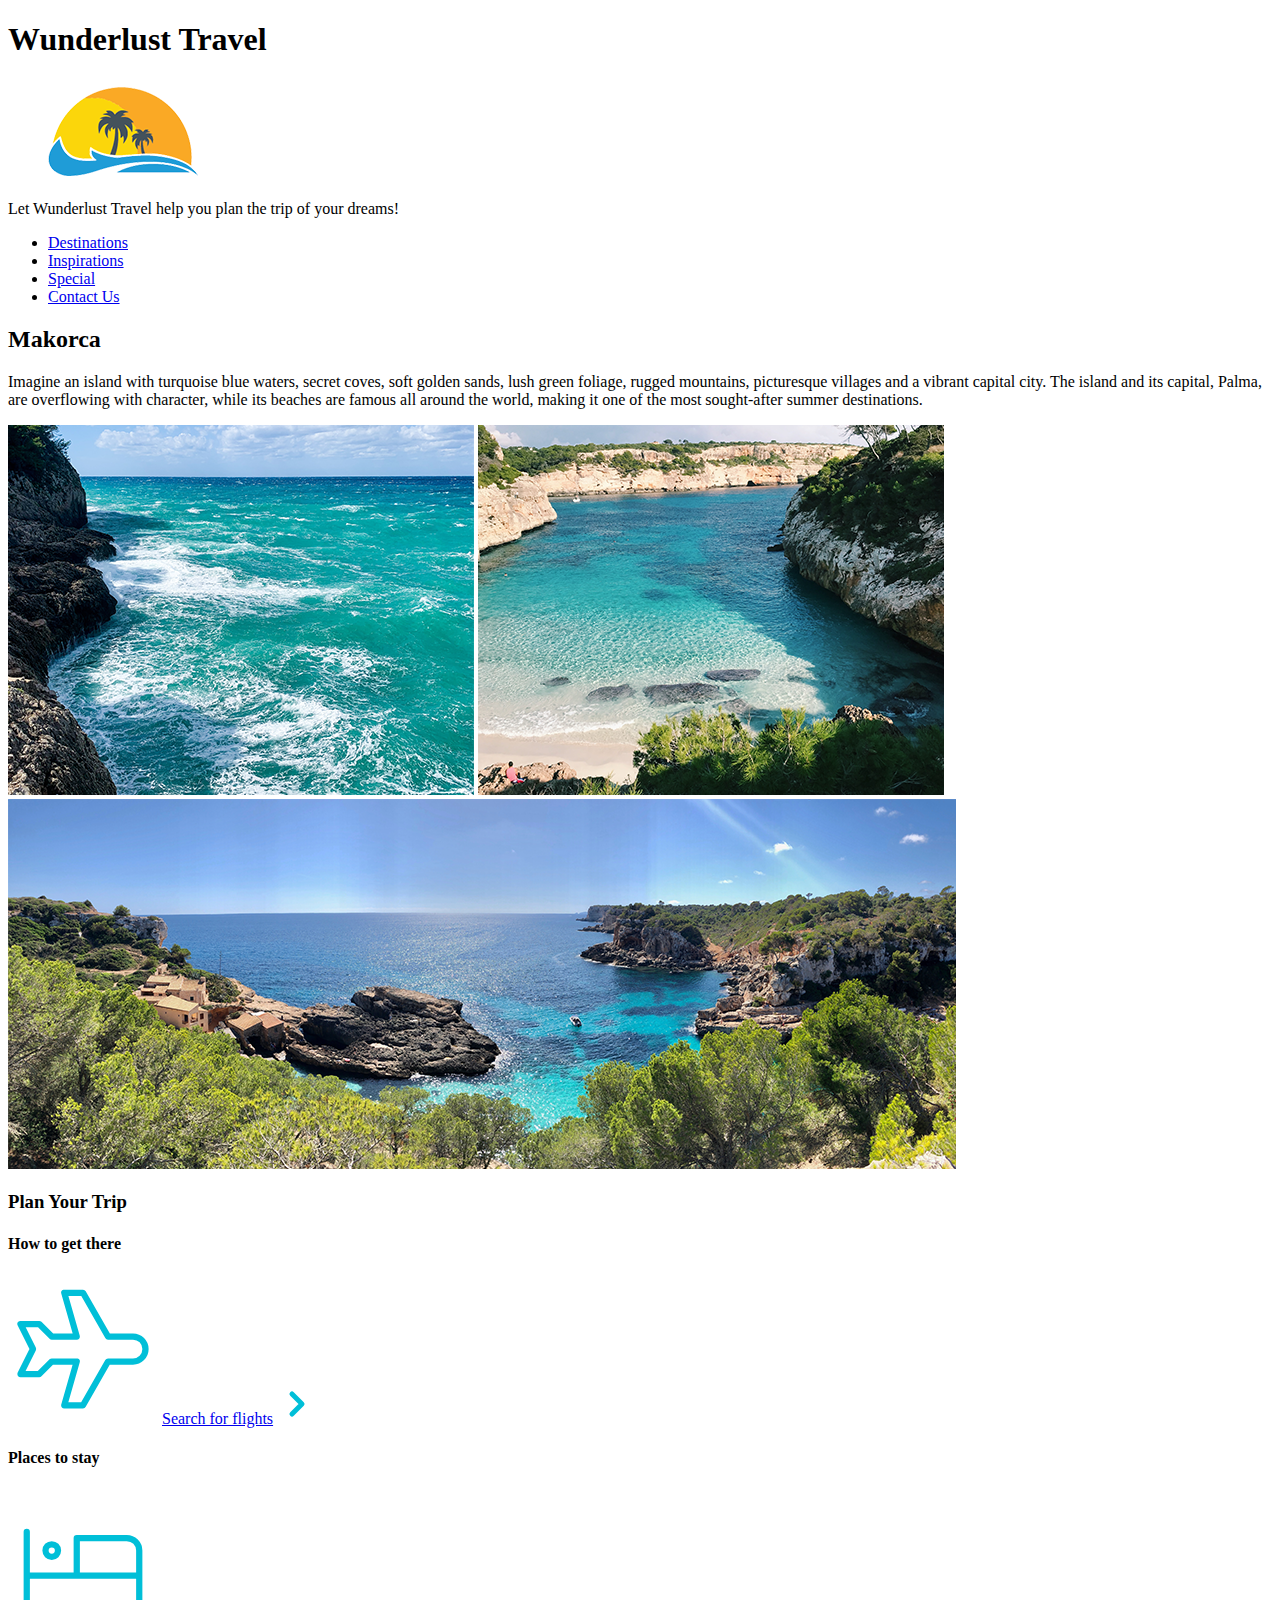
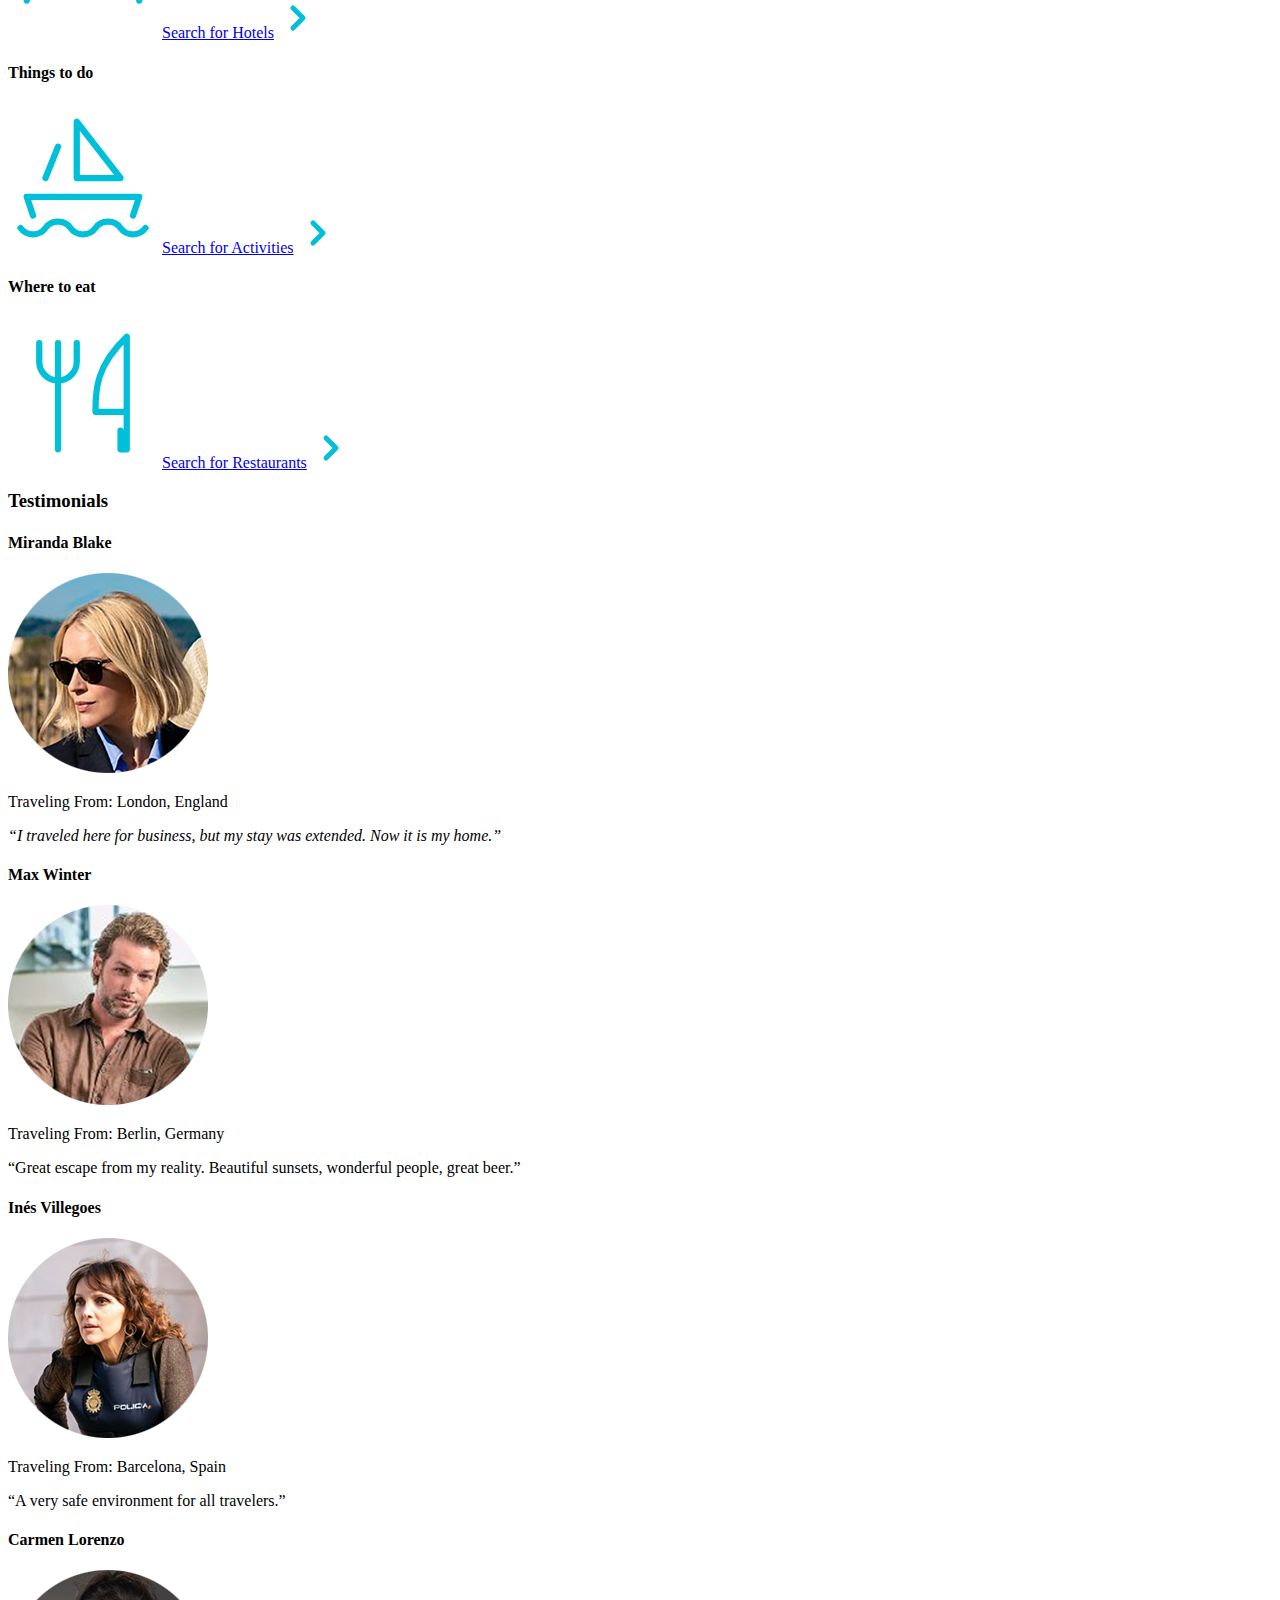
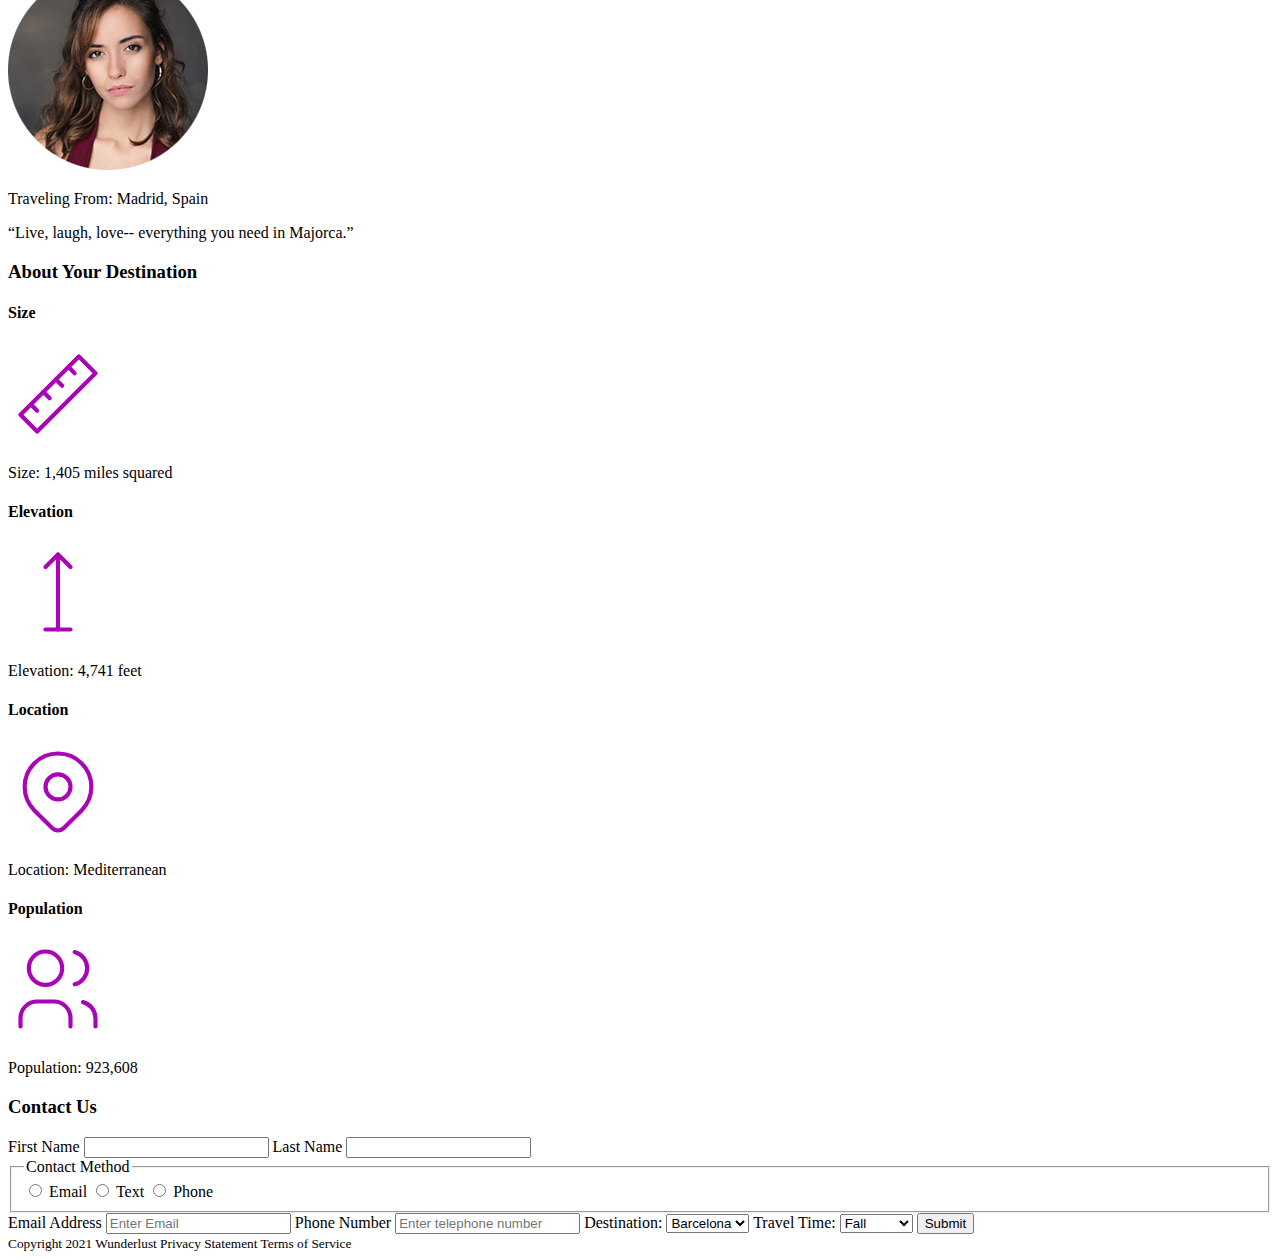
<file: index.html>
<!DOCTYPE html>
<html lang="en">
    <head>
        <meta charset="utf-8">
        <title>Wunderlust Travel</title>
    </head>

    <body>
        <header>
            <h1>Wunderlust Travel</h1>
            <img src="logo.png" alt="Logo">
            <p>Let Wunderlust Travel help you plan the trip of your dreams!</p>
            <nav>
                <ul>
                    <li><a href="#">Destinations</a></li>
                    <li><a href="#">Inspirations</a></li>
                    <li><a href="#">Special</a></li>
                    <li><a href="#">Contact Us</a></li>
                </ul>
            </nav>
        </header>

        <main>
            <section>
                <h2>Makorca</h2>
                <p>Imagine an island with turquoise blue waters, secret coves, soft golden sands, lush green foliage, rugged mountains, picturesque villages and a vibrant capital city. The island and its capital, Palma, are overflowing with character, while its beaches are famous all around the world, making it one of the most sought-after summer destinations.</p>

                <img src="majorca-waves.png" alt="Blue beach waves located at Makorca.">
                <img src="majorca-beach.png" alt="A photo from above looking down at the beach and body of water.">
                <img src="majorca-cove.png" alt="Looking at a large body of water">
            </section>

            <section>
                <h3>Plan Your Trip</h3>
                    <h4>How to get there</h4>
                    <svg xmlns="http://www.w3.org/2000/svg" class="icon icon-tabler icon-tabler-plane" width="150" height="150" viewBox="0 0 24 24" stroke-width="1" stroke="#00bfd8" fill="none" stroke-linecap="round" stroke-linejoin="round">
                        <path stroke="none" d="M0 0h24v24H0z" fill="none"/>
                        <path d="M16 10h4a2 2 0 0 1 0 4h-4l-4 7h-3l2 -7h-4l-2 2h-3l2 -4l-2 -4h3l2 2h4l-2 -7h3z" />
                      </svg>
                      
                    <a href=”#”>Search for flights</a>
                    <svg xmlns="http://www.w3.org/2000/svg" class="icon icon-tabler icon-tabler-chevron-right" width="40" height="40" viewBox="0 0 24 24" stroke-width="3" stroke="#00bfd8" fill="none" stroke-linecap="round" stroke-linejoin="round">
                        <path stroke="none" d="M0 0h24v24H0z" fill="none"/>
                        <polyline points="9 6 15 12 9 18" />
                    </svg>

                    <h4>Places to stay</h4>
                    <svg xmlns="http://www.w3.org/2000/svg" class="icon icon-tabler icon-tabler-bed" width="150" height="150" viewBox="0 0 24 24" stroke-width="1" stroke="#00bfd8" fill="none" stroke-linecap="round" stroke-linejoin="round">
                        <path stroke="none" d="M0 0h24v24H0z" fill="none"/>
                        <path d="M3 7v11m0 -4h18m0 4v-8a2 2 0 0 0 -2 -2h-8v6" />
                        <circle cx="7" cy="10" r="1" />
                      </svg>
                      
                      <a href=”#”>Search for Hotels</a>
                      <svg xmlns="http://www.w3.org/2000/svg" class="icon icon-tabler icon-tabler-chevron-right" width="40" height="40" viewBox="0 0 24 24" stroke-width="3" stroke="#00bfd8" fill="none" stroke-linecap="round" stroke-linejoin="round">
                        <path stroke="none" d="M0 0h24v24H0z" fill="none"/>
                        <polyline points="9 6 15 12 9 18" />
                      </svg>
                    
                    <h4>Things to do</h4>
                    <svg xmlns="http://www.w3.org/2000/svg" class="icon icon-tabler icon-tabler-sailboat" width="150" height="150" viewBox="0 0 24 24" stroke-width="1" stroke="#00bfd8" fill="none" stroke-linecap="round" stroke-linejoin="round">
                        <path stroke="none" d="M0 0h24v24H0z" fill="none"/>
                        <path d="M2 20a2.4 2.4 0 0 0 2 1a2.4 2.4 0 0 0 2 -1a2.4 2.4 0 0 1 2 -1a2.4 2.4 0 0 1 2 1a2.4 2.4 0 0 0 2 1a2.4 2.4 0 0 0 2 -1a2.4 2.4 0 0 1 2 -1a2.4 2.4 0 0 1 2 1a2.4 2.4 0 0 0 2 1a2.4 2.4 0 0 0 2 -1" />
                        <path d="M4 18l-1 -3h18l-1 3" />
                        <path d="M11 12h7l-7 -9v9" />
                        <line x1="8" y1="7" x2="6" y2="12" />
                      </svg>
                      
                      <a href=”#”>Search for Activities</a>
                      <svg xmlns="http://www.w3.org/2000/svg" class="icon icon-tabler icon-tabler-chevron-right" width="40" height="40" viewBox="0 0 24 24" stroke-width="3" stroke="#00bfd8" fill="none" stroke-linecap="round" stroke-linejoin="round">
                        <path stroke="none" d="M0 0h24v24H0z" fill="none"/>
                        <polyline points="9 6 15 12 9 18" />
                      </svg>
                    
                    <h4>Where to eat</h4>
                    <svg xmlns="http://www.w3.org/2000/svg" class="icon icon-tabler icon-tabler-tools-kitchen-2" width="150" height="150" viewBox="0 0 24 24" stroke-width="1" stroke="#00bfd8" fill="none" stroke-linecap="round" stroke-linejoin="round">
                        <path stroke="none" d="M0 0h24v24H0z" fill="none"/>
                        <path d="M19 3v12h-5c-.023 -3.681 .184 -7.406 5 -12zm0 12v6h-1v-3m-10 -14v17m-3 -17v3a3 3 0 1 0 6 0v-3" />
                      </svg>
                      
                      <a href=”#”>Search for Restaurants</a> 
                      <svg xmlns="http://www.w3.org/2000/svg" class="icon icon-tabler icon-tabler-chevron-right" width="40" height="40" viewBox="0 0 24 24" stroke-width="3" stroke="#00bfd8" fill="none" stroke-linecap="round" stroke-linejoin="round">
                        <path stroke="none" d="M0 0h24v24H0z" fill="none"/>
                        <polyline points="9 6 15 12 9 18" />
                      </svg>
            </section>

            <section>
                <h3>Testimonials</h3>
                    <h4>Miranda Blake</h4>
                    <img src="miranda-blake.png" alt="Image of Miranda Blake">
                    <p>Traveling From: London, England</p>
                    <p><i>“I traveled here for business, but my stay was extended. Now it is my home.”</i></p>

                <h4>Max Winter</h4>
                <img src="max-winter.png" alt="Image of Max Winter">
                <p>Traveling From: Berlin, Germany</p>
                <p>“Great escape from my reality. Beautiful sunsets, wonderful people, great beer.”</p>

              <h4>Inés Villegoes</h4>
              <img src="ines-villegoes.png" alt="">
              <p>Traveling From: Barcelona, Spain</p>
              <p>“A very safe environment for all travelers.”</p>

              <h4>Carmen Lorenzo</h4>
              <img src="carmen-lorenzo.png" alt="">
              <p>Traveling From: Madrid, Spain</p>
              <p>“Live, laugh, love-- everything you need in Majorca.”</p>
            </section>

            <section>

              <h3>About Your Destination</h3>
                <h4>Size</h4>
                <svg xmlns="http://www.w3.org/2000/svg" class="icon icon-tabler icon-tabler-ruler-2" width="100" height="100" viewBox="0 0 24 24" stroke-width="1" stroke="#a905b6" fill="none" stroke-linecap="round" stroke-linejoin="round">
                  <path stroke="none" d="M0 0h24v24H0z" fill="none"/>
                  <path d="M17 3l4 4l-14 14l-4 -4z" />
                  <path d="M16 7l-1.5 -1.5" />
                  <path d="M13 10l-1.5 -1.5" />
                  <path d="M10 13l-1.5 -1.5" />
                  <path d="M7 16l-1.5 -1.5" />
                </svg>
                <p>Size: 1,405 miles squared</p>

                <h4>Elevation</h4>
                <svg xmlns="http://www.w3.org/2000/svg" class="icon icon-tabler icon-tabler-arrow-top-bar" width="100" height="100" viewBox="0 0 24 24" stroke-width="1" stroke="#a905b6" fill="none" stroke-linecap="round" stroke-linejoin="round">
                  <path stroke="none" d="M0 0h24v24H0z" fill="none"/>
                  <line x1="12" y1="21" x2="12" y2="3" />
                  <path d="M15 6l-3 -3l-3 3" />
                  <line x1="9" y1="21" x2="15" y2="21" />
                </svg>
                <p>Elevation: 4,741 feet</p>

                <h4>Location</h4>
                <svg xmlns="http://www.w3.org/2000/svg" class="icon icon-tabler icon-tabler-map-pin" width="100" height="100" viewBox="0 0 24 24" stroke-width="1" stroke="#a905b6" fill="none" stroke-linecap="round" stroke-linejoin="round">
                  <path stroke="none" d="M0 0h24v24H0z" fill="none"/>
                  <circle cx="12" cy="11" r="3" />
                  <path d="M17.657 16.657l-4.243 4.243a2 2 0 0 1 -2.827 0l-4.244 -4.243a8 8 0 1 1 11.314 0z" />
                </svg>
                <p>Location: Mediterranean </p>

                <h4>Population</h4>
                <svg xmlns="http://www.w3.org/2000/svg" class="icon icon-tabler icon-tabler-users" width="100" height="100" viewBox="0 0 24 24" stroke-width="1" stroke="#a905b6" fill="none" stroke-linecap="round" stroke-linejoin="round">
                  <path stroke="none" d="M0 0h24v24H0z" fill="none"/>
                  <circle cx="9" cy="7" r="4" />
                  <path d="M3 21v-2a4 4 0 0 1 4 -4h4a4 4 0 0 1 4 4v2" />
                  <path d="M16 3.13a4 4 0 0 1 0 7.75" />
                  <path d="M21 21v-2a4 4 0 0 0 -3 -3.85" />
                </svg>
                <p>Population: 923,608</p>

            </section>
          </main>

            <section>
              <h3>Contact Us</h3>
              <form>
                <label for="name">First Name</label>
                <input type="text" id="name" name="name">
                <label for="name">Last Name</label>
                <input type="text" id="lname" name="name">

                <fieldset>
                  <legend>Contact Method</legend>
                  <input type="radio" id="emailMethod" name="contactMethod" value="email">
                  <label for="emailMethod">Email</label>
                  <input type="radio" id="textMethod" name="contactMethod" value="text">
                  <label for="textMethod">Text</label>
                  <input type="radio" id="phoneMethod" name="contactMethod" value="phone">
                  <label for="phoneMethod">Phone</label>
              </fieldset>

                <label for="email">Email Address</label>
                <input type="email" id="email" name="email" placeholder="Enter Email">              
                <label for="tel">Phone Number</label>
                <input name="tel" type="tel" id="tel" placeholder="Enter telephone number">

                <label for="destination">Destination:</label>
                <select id="destination" name="destination">
                    <option value="barcelona">Barcelona</option>
                    <option value="granada">Granada</option>
                    <option value="ibiza">Ibiza</option>
                    <option value="madrid">Madrid</option>
                    <option value="majorca">Majorca</option>
                    <option value="seville">Seville</option>
                    <option value="tenerife">Tenerife</option>
                    <option value="valencia">Valencia</option>
                </select>
        
                <label for="travel-time">Travel Time:</label>
                <select id="travel-time" name="travel-time">
                    <option value="fall">Fall</option>
                    <option value="winter">Winter</option>
                    <option value="spring">Spring</option>
                    <option value="summer">Summer</option>
                    <option value="flexible">Flexible</option>
                </select>
        
                <button type="submit">Submit</button>
                
              </form>
            </section>
            
        <footer>
          <small>Copyright 2021 Wunderlust
            Privacy Statement
            Terms of Service</small>
        </footer>
    </body>
</html>
</file>
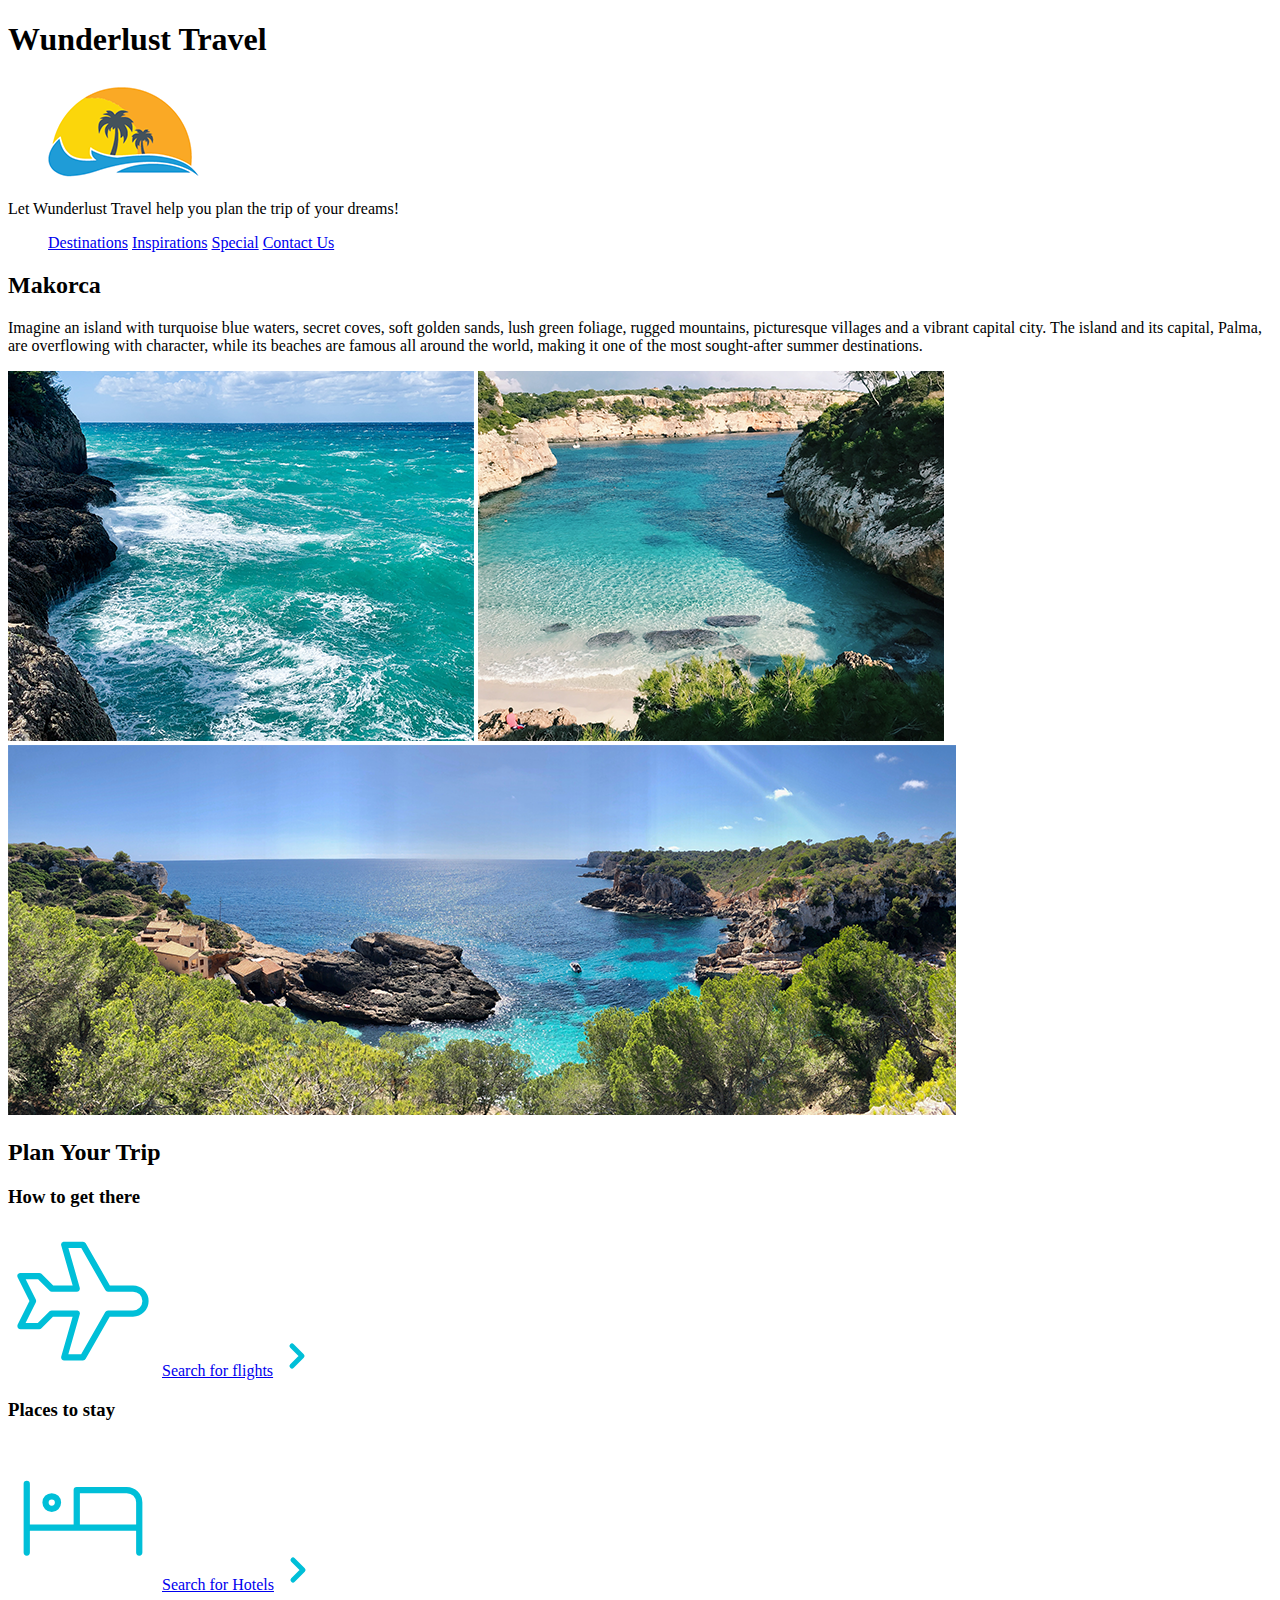
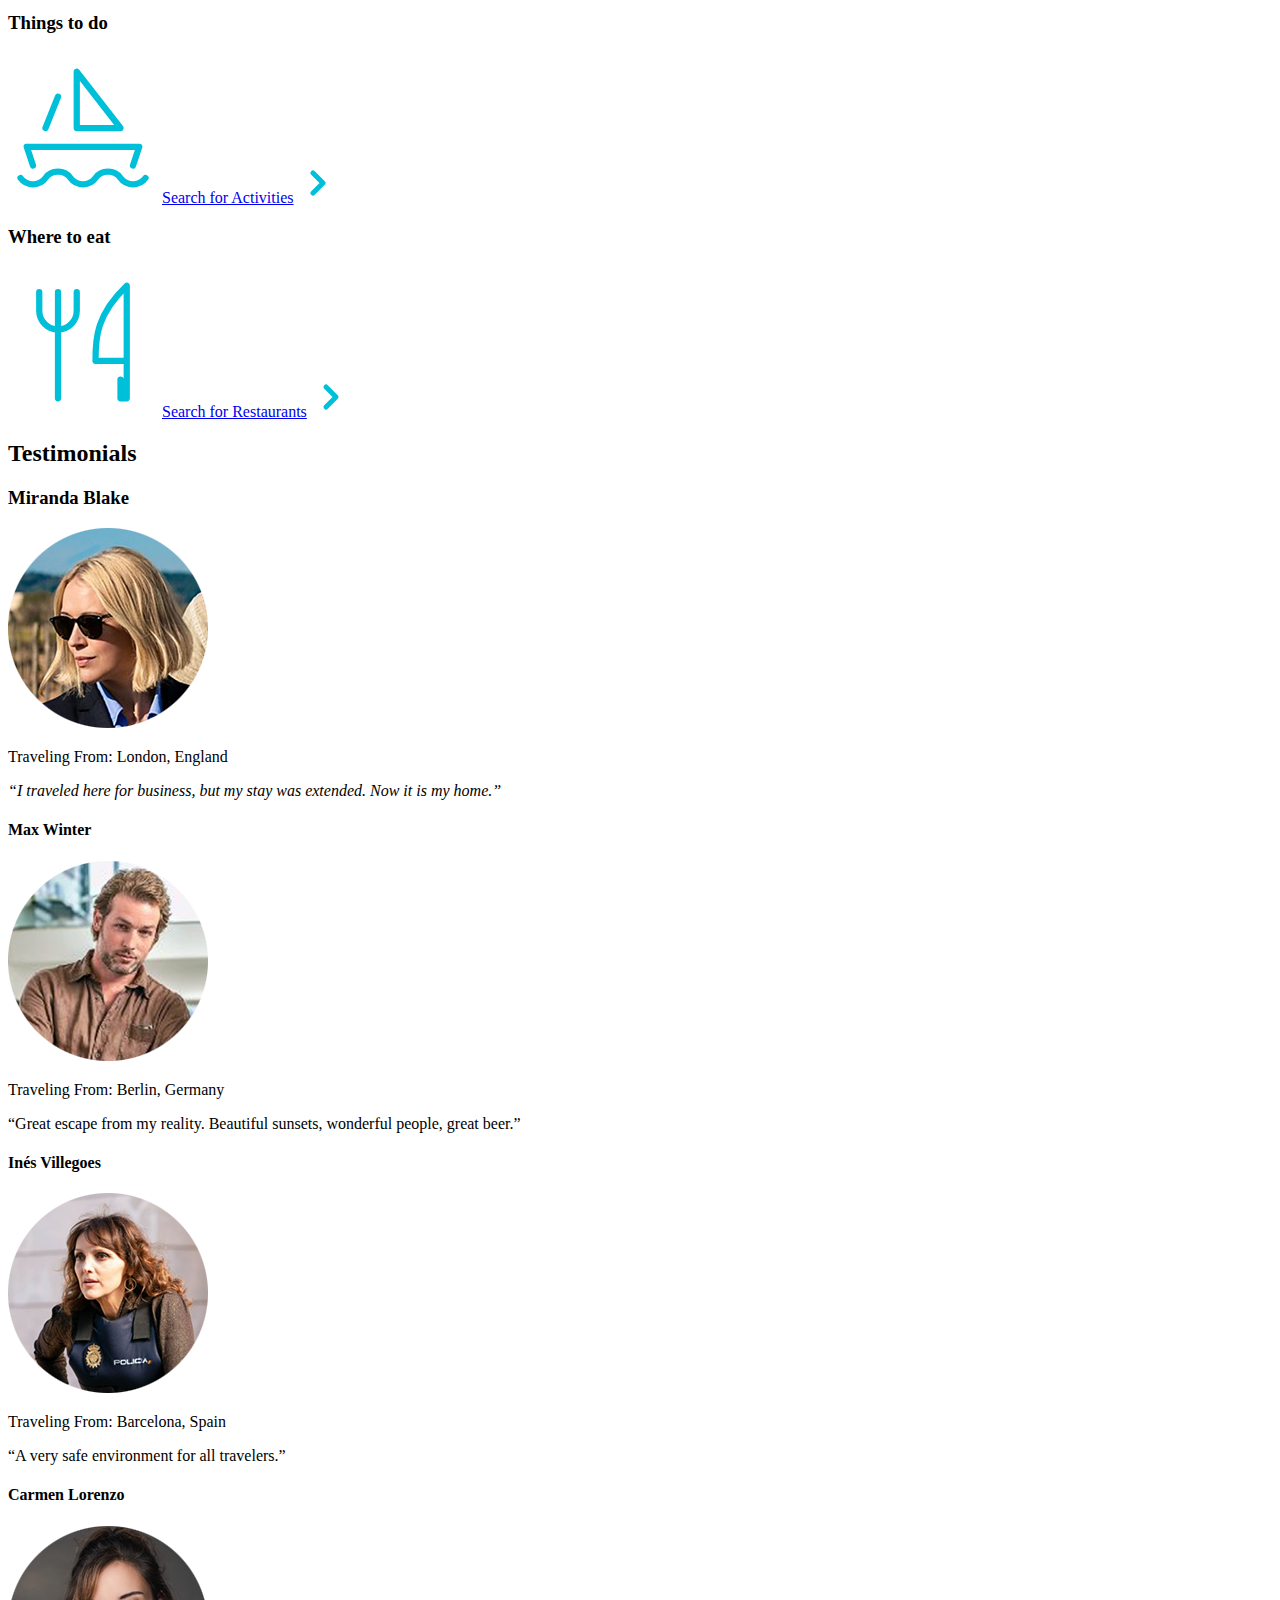
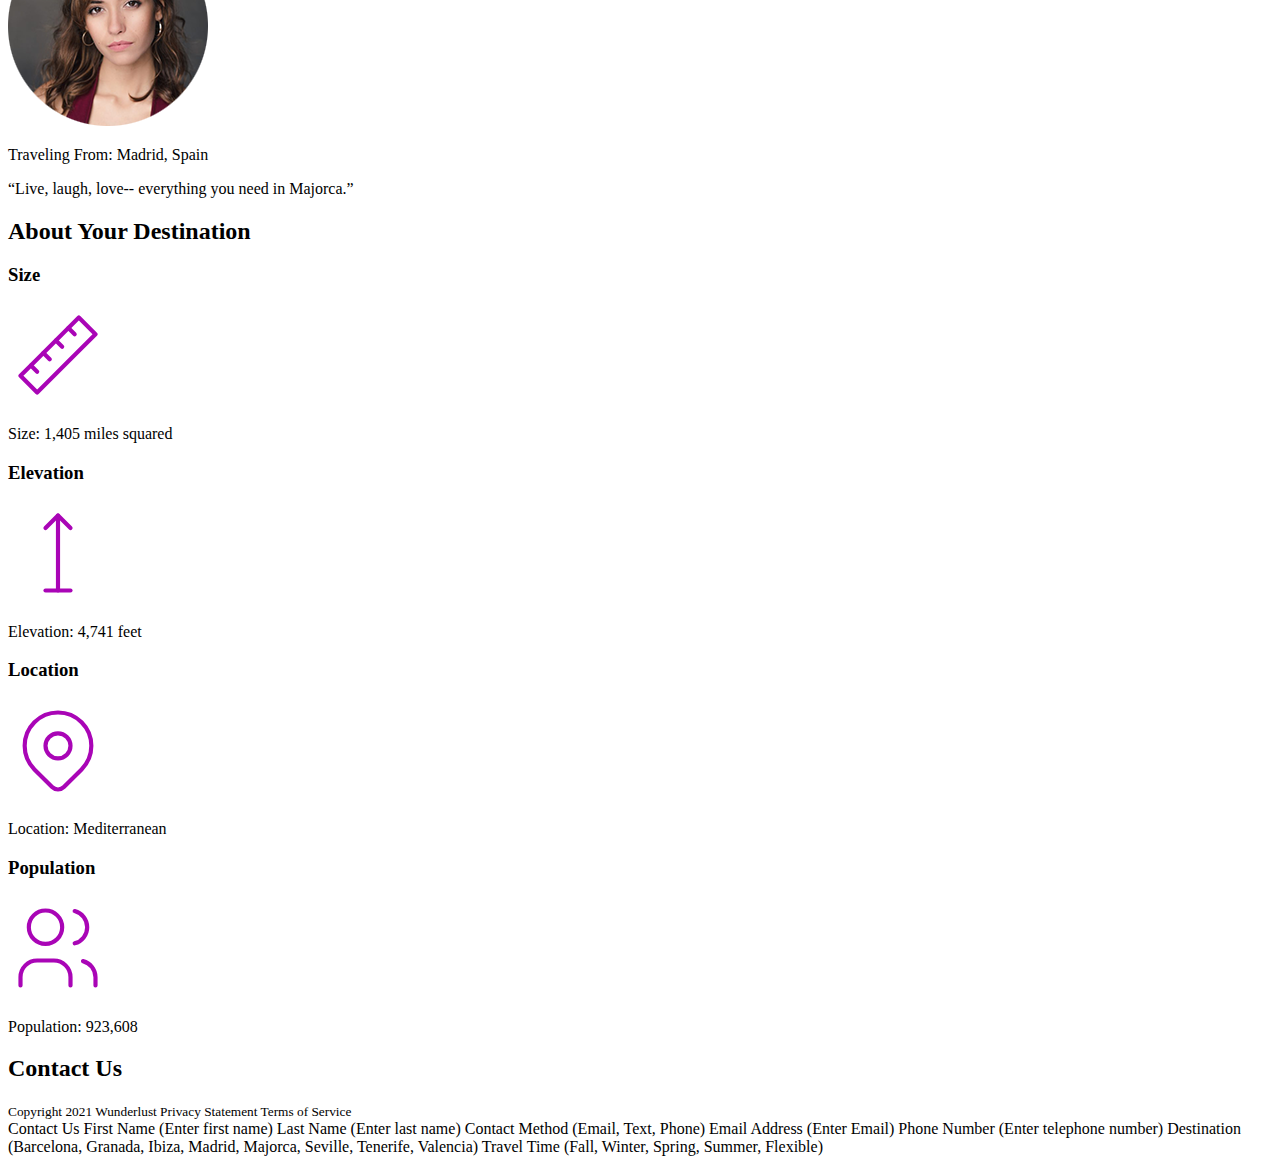
<file: 1.1-1.3/index.html>
<!DOCTYPE html>
<html lang="en">
    <head>
        <meta charset="utf-8">
        <title>Wunderlust Travel</title>
    </head>

    <body>
        <header>
            <h1>Wunderlust Travel</h1>
            <img src="logo.png">
            <p>Let Wunderlust Travel help you plan the trip of your dreams!</p>
            <nav>
                <ul>
                    <a href="#">Destinations</a>
                    <a href="#">Inspirations</a>
                    <a href="#">Special</a>
                    <a href="#">Contact Us</a>
                </ul>
            </nav>
        </header>

        <main>
            <section>
                <h2>Makorca</h2>
                <p>Imagine an island with turquoise blue waters, secret coves, soft golden sands, lush green foliage, rugged mountains, picturesque villages and a vibrant capital city. The island and its capital, Palma, are overflowing with character, while its beaches are famous all around the world, making it one of the most sought-after summer destinations.</p>

                <img src="majorca-waves.png" alt="Blue beach waves located at Makorca.">
                <img src="majorca-beach.png" alt="A photo from above looking down at the beach and body of water.">
                <img src="majorca-cove.png" alt="Looking at a large body of water">
            </section>

            <section>
                <h2>Plan Your Trip</h2>
                    <h3>How to get there</h3>
                    <svg xmlns="http://www.w3.org/2000/svg" class="icon icon-tabler icon-tabler-plane" width="150" height="150" viewBox="0 0 24 24" stroke-width="1" stroke="#00bfd8" fill="none" stroke-linecap="round" stroke-linejoin="round">
                        <path stroke="none" d="M0 0h24v24H0z" fill="none"/>
                        <path d="M16 10h4a2 2 0 0 1 0 4h-4l-4 7h-3l2 -7h-4l-2 2h-3l2 -4l-2 -4h3l2 2h4l-2 -7h3z" />
                      </svg>
                      
                    <a href=”#”>Search for flights</a>
                    <svg xmlns="http://www.w3.org/2000/svg" class="icon icon-tabler icon-tabler-chevron-right" width="40" height="40" viewBox="0 0 24 24" stroke-width="3" stroke="#00bfd8" fill="none" stroke-linecap="round" stroke-linejoin="round">
                        <path stroke="none" d="M0 0h24v24H0z" fill="none"/>
                        <polyline points="9 6 15 12 9 18" />
                    </svg>

                    <h3>Places to stay</h3>
                    <svg xmlns="http://www.w3.org/2000/svg" class="icon icon-tabler icon-tabler-bed" width="150" height="150" viewBox="0 0 24 24" stroke-width="1" stroke="#00bfd8" fill="none" stroke-linecap="round" stroke-linejoin="round">
                        <path stroke="none" d="M0 0h24v24H0z" fill="none"/>
                        <path d="M3 7v11m0 -4h18m0 4v-8a2 2 0 0 0 -2 -2h-8v6" />
                        <circle cx="7" cy="10" r="1" />
                      </svg>
                      
                      <a href=”#”>Search for Hotels</a>
                      <svg xmlns="http://www.w3.org/2000/svg" class="icon icon-tabler icon-tabler-chevron-right" width="40" height="40" viewBox="0 0 24 24" stroke-width="3" stroke="#00bfd8" fill="none" stroke-linecap="round" stroke-linejoin="round">
                        <path stroke="none" d="M0 0h24v24H0z" fill="none"/>
                        <polyline points="9 6 15 12 9 18" />
                      </svg>
                    
                    <h3>Things to do</h3>
                    <svg xmlns="http://www.w3.org/2000/svg" class="icon icon-tabler icon-tabler-sailboat" width="150" height="150" viewBox="0 0 24 24" stroke-width="1" stroke="#00bfd8" fill="none" stroke-linecap="round" stroke-linejoin="round">
                        <path stroke="none" d="M0 0h24v24H0z" fill="none"/>
                        <path d="M2 20a2.4 2.4 0 0 0 2 1a2.4 2.4 0 0 0 2 -1a2.4 2.4 0 0 1 2 -1a2.4 2.4 0 0 1 2 1a2.4 2.4 0 0 0 2 1a2.4 2.4 0 0 0 2 -1a2.4 2.4 0 0 1 2 -1a2.4 2.4 0 0 1 2 1a2.4 2.4 0 0 0 2 1a2.4 2.4 0 0 0 2 -1" />
                        <path d="M4 18l-1 -3h18l-1 3" />
                        <path d="M11 12h7l-7 -9v9" />
                        <line x1="8" y1="7" x2="6" y2="12" />
                      </svg>
                      
                      <a href=”#”>Search for Activities</a>
                      <svg xmlns="http://www.w3.org/2000/svg" class="icon icon-tabler icon-tabler-chevron-right" width="40" height="40" viewBox="0 0 24 24" stroke-width="3" stroke="#00bfd8" fill="none" stroke-linecap="round" stroke-linejoin="round">
                        <path stroke="none" d="M0 0h24v24H0z" fill="none"/>
                        <polyline points="9 6 15 12 9 18" />
                      </svg>
                    
                    <h3>Where to eat</h3>
                    <svg xmlns="http://www.w3.org/2000/svg" class="icon icon-tabler icon-tabler-tools-kitchen-2" width="150" height="150" viewBox="0 0 24 24" stroke-width="1" stroke="#00bfd8" fill="none" stroke-linecap="round" stroke-linejoin="round">
                        <path stroke="none" d="M0 0h24v24H0z" fill="none"/>
                        <path d="M19 3v12h-5c-.023 -3.681 .184 -7.406 5 -12zm0 12v6h-1v-3m-10 -14v17m-3 -17v3a3 3 0 1 0 6 0v-3" />
                      </svg>
                      
                      <a href=”#”>Search for Restaurants</a> 
                      <svg xmlns="http://www.w3.org/2000/svg" class="icon icon-tabler icon-tabler-chevron-right" width="40" height="40" viewBox="0 0 24 24" stroke-width="3" stroke="#00bfd8" fill="none" stroke-linecap="round" stroke-linejoin="round">
                        <path stroke="none" d="M0 0h24v24H0z" fill="none"/>
                        <polyline points="9 6 15 12 9 18" />
                      </svg>
            </section>

            <section>
                <h2>Testimonials</h2>
                    <h3>Miranda Blake</h3>
                    <img src="miranda-blake.png" alt="Image of Miranda Blake">
                    <p>Traveling From: London, England</p>
                    <p><i>“I traveled here for business, but my stay was extended. Now it is my home.”</i></p>

                <h4>Max Winter</h4>
                <img src="max-winter.png" alt="Image of Max Winter">
                <p>Traveling From: Berlin, Germany</p>
                <p>“Great escape from my reality. Beautiful sunsets, wonderful people, great beer.”</p>

              <h4>Inés Villegoes</h4>
              <img src="ines-villegoes.png" alt="">
              <p>Traveling From: Barcelona, Spain</p>
              <p>“A very safe environment for all travelers.”</p>

              <h4>Carmen Lorenzo</h4>
              <img src="carmen-lorenzo.png" alt="">
              <p>Traveling From: Madrid, Spain</p>
              <p>“Live, laugh, love-- everything you need in Majorca.”</p>
            </section>

            <section>

              <h2>About Your Destination</h2>
                <h3>Size</h3>
                <svg xmlns="http://www.w3.org/2000/svg" class="icon icon-tabler icon-tabler-ruler-2" width="100" height="100" viewBox="0 0 24 24" stroke-width="1" stroke="#a905b6" fill="none" stroke-linecap="round" stroke-linejoin="round">
                  <path stroke="none" d="M0 0h24v24H0z" fill="none"/>
                  <path d="M17 3l4 4l-14 14l-4 -4z" />
                  <path d="M16 7l-1.5 -1.5" />
                  <path d="M13 10l-1.5 -1.5" />
                  <path d="M10 13l-1.5 -1.5" />
                  <path d="M7 16l-1.5 -1.5" />
                </svg>
                <p>Size: 1,405 miles squared</p>

                <h3>Elevation</h3>
                <svg xmlns="http://www.w3.org/2000/svg" class="icon icon-tabler icon-tabler-arrow-top-bar" width="100" height="100" viewBox="0 0 24 24" stroke-width="1" stroke="#a905b6" fill="none" stroke-linecap="round" stroke-linejoin="round">
                  <path stroke="none" d="M0 0h24v24H0z" fill="none"/>
                  <line x1="12" y1="21" x2="12" y2="3" />
                  <path d="M15 6l-3 -3l-3 3" />
                  <line x1="9" y1="21" x2="15" y2="21" />
                </svg>
                <p>Elevation: 4,741 feet</p>

                <h3>Location</h3>
                <svg xmlns="http://www.w3.org/2000/svg" class="icon icon-tabler icon-tabler-map-pin" width="100" height="100" viewBox="0 0 24 24" stroke-width="1" stroke="#a905b6" fill="none" stroke-linecap="round" stroke-linejoin="round">
                  <path stroke="none" d="M0 0h24v24H0z" fill="none"/>
                  <circle cx="12" cy="11" r="3" />
                  <path d="M17.657 16.657l-4.243 4.243a2 2 0 0 1 -2.827 0l-4.244 -4.243a8 8 0 1 1 11.314 0z" />
                </svg>
                <p>Location: Mediterranean </p>

                <h3>Population</h3>
                <svg xmlns="http://www.w3.org/2000/svg" class="icon icon-tabler icon-tabler-users" width="100" height="100" viewBox="0 0 24 24" stroke-width="1" stroke="#a905b6" fill="none" stroke-linecap="round" stroke-linejoin="round">
                  <path stroke="none" d="M0 0h24v24H0z" fill="none"/>
                  <circle cx="9" cy="7" r="4" />
                  <path d="M3 21v-2a4 4 0 0 1 4 -4h4a4 4 0 0 1 4 4v2" />
                  <path d="M16 3.13a4 4 0 0 1 0 7.75" />
                  <path d="M21 21v-2a4 4 0 0 0 -3 -3.85" />
                </svg>
                <p>Population: 923,608</p>

            </section>

            <section>
              <h2>Contact Us</h2>
              <form>
                
              </form>
            </section>
            
        <footer>
          <small>Copyright 2021 Wunderlust
            Privacy Statement
            Terms of Service</small>
        </footer>
    </body>
</html>



Contact Us
First Name (Enter first name)
Last Name (Enter last name)

Contact Method (Email, Text, Phone)
Email Address (Enter Email)
Phone Number (Enter telephone number)

Destination (Barcelona, Granada, Ibiza, Madrid, Majorca, Seville, Tenerife, Valencia)
Travel Time (Fall, Winter, Spring, Summer, Flexible)
</file>
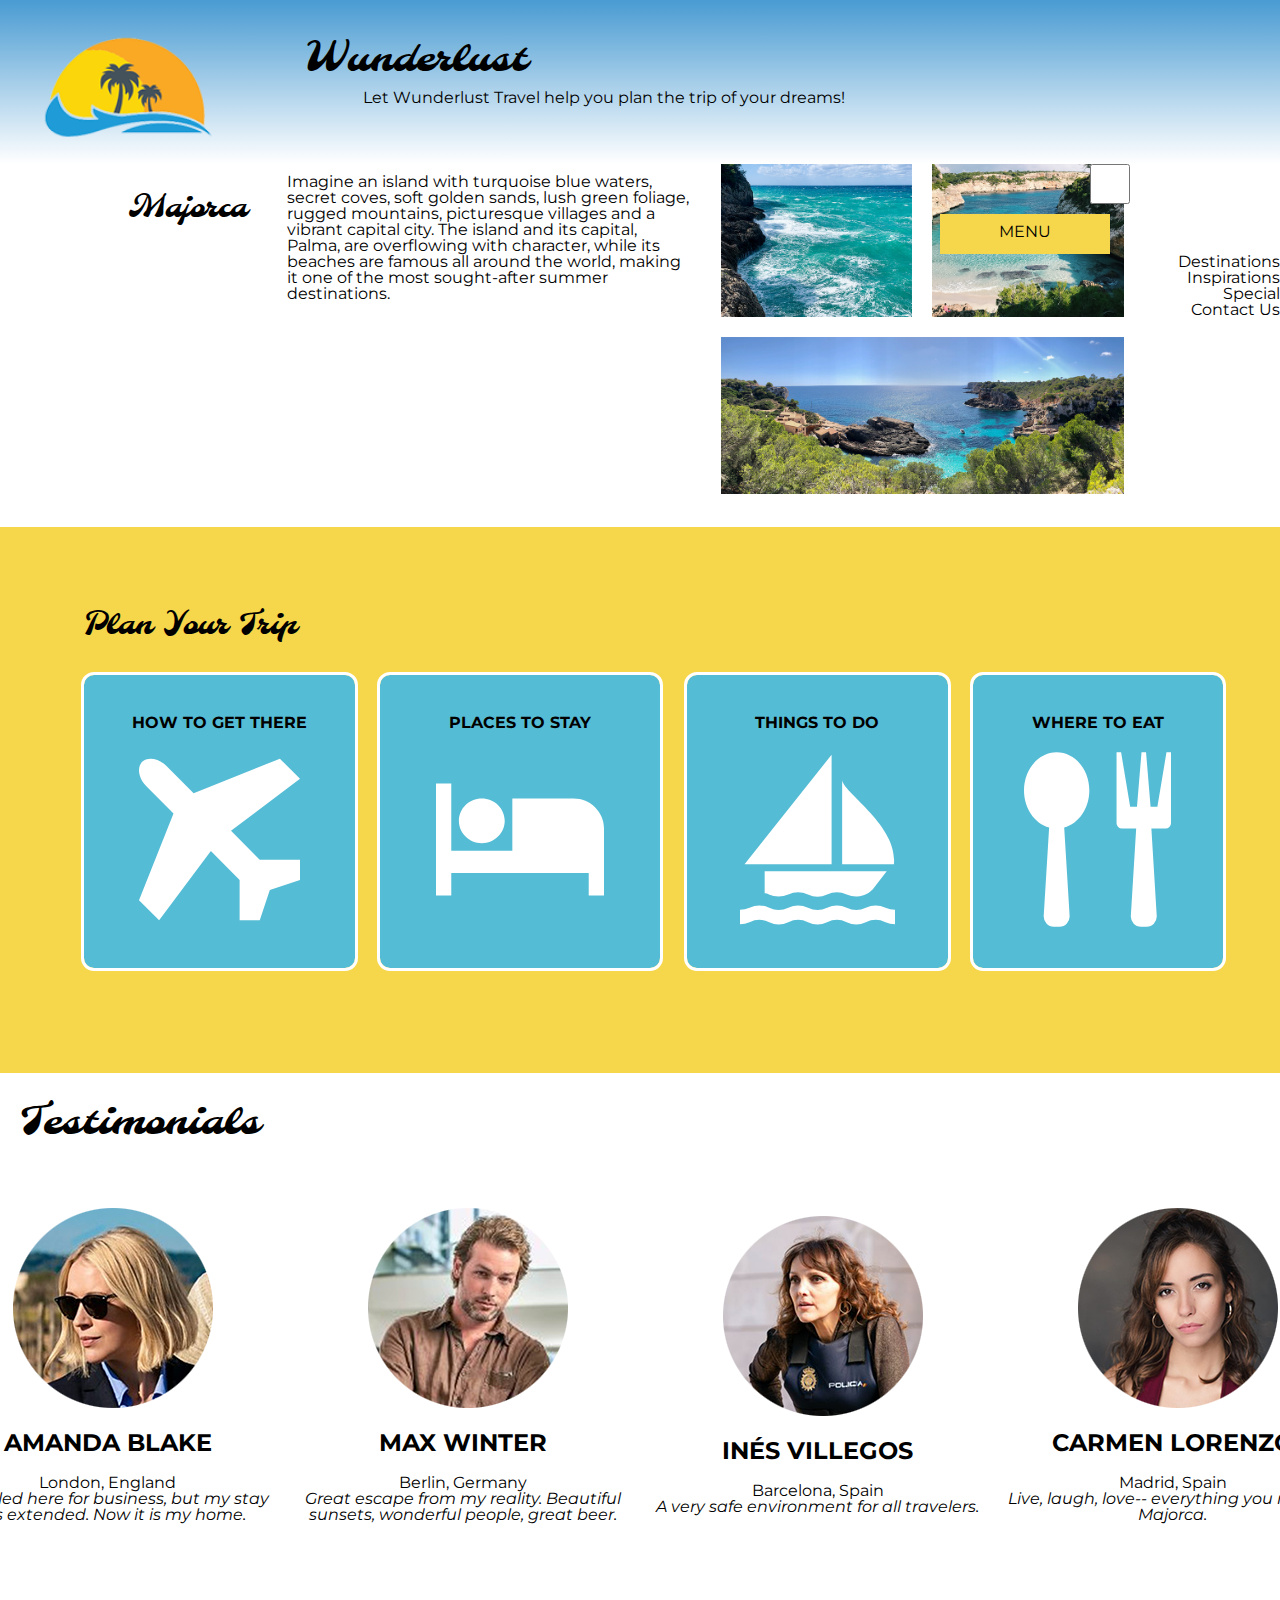
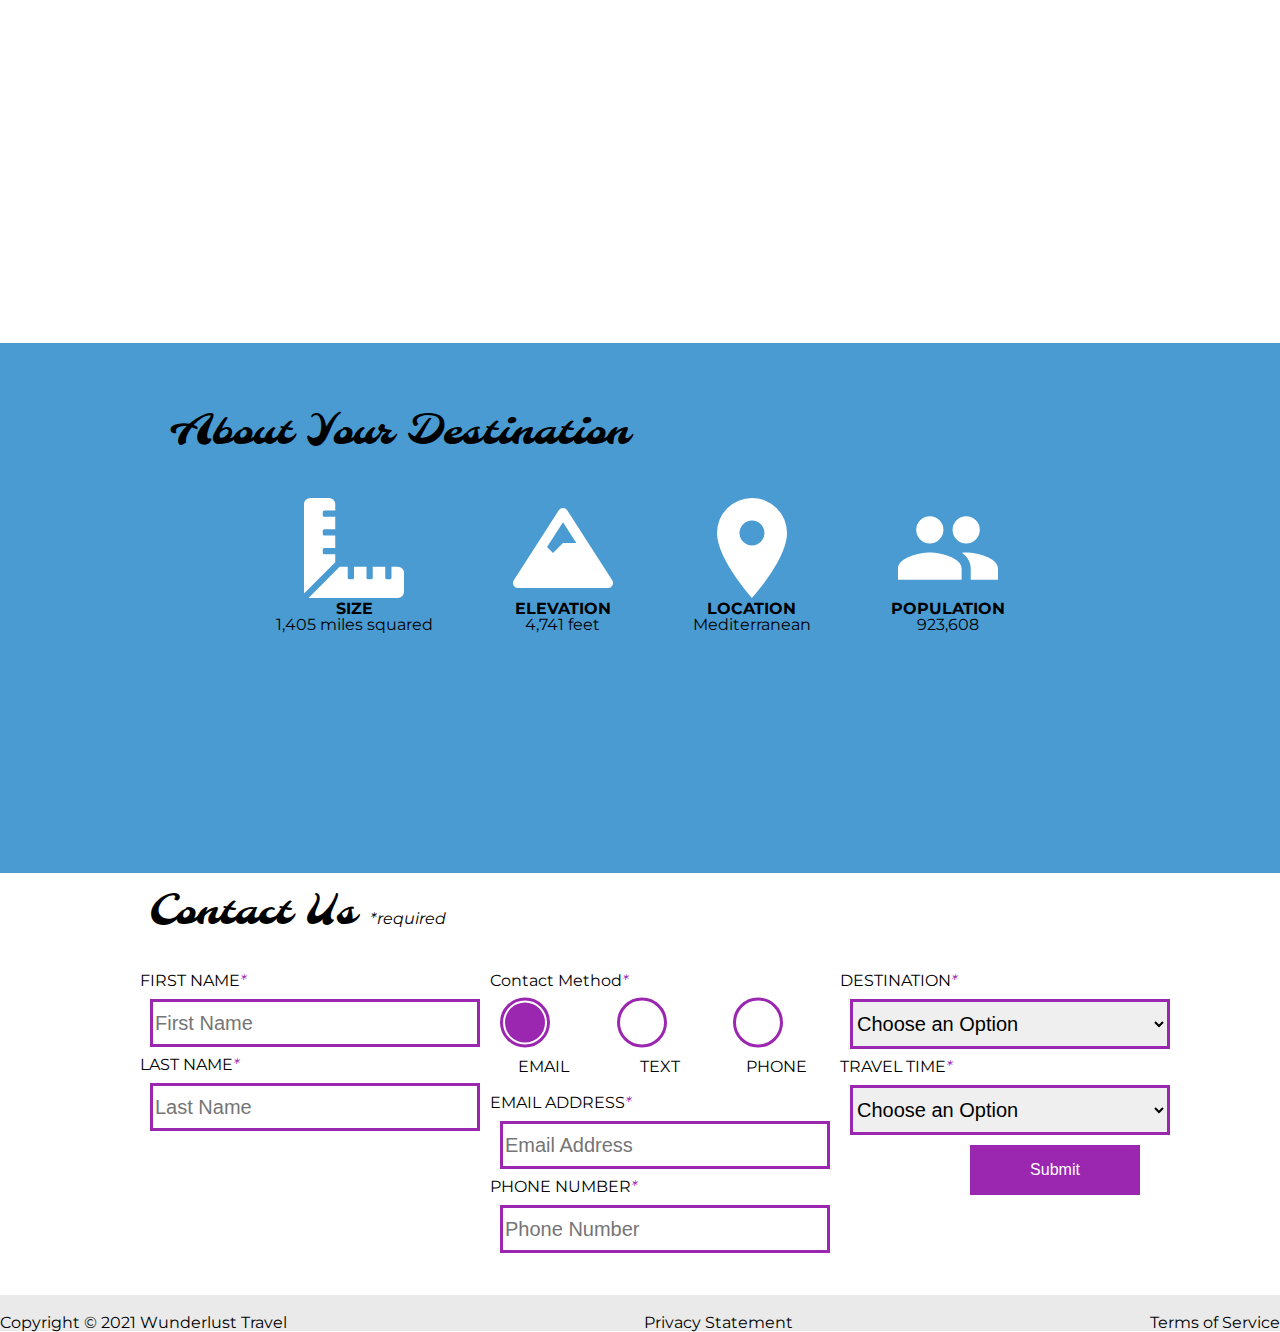
<file: wunderlust-majorca.html>
<!DOCTYPE html>
<html lang="en">
    <head>
        <meta charset="utf-8">
        <meta name="viewport" content="width=device-width, initial-scale=1">
        <meta name="author" content="Jessica Barnett, Christina Carrasquilla">
        <meta name="description" content="Let Wunderlust Travel take you to beautiful Majorca this year! Majorca is a beautiful island and offers beauty and fun to its visitors">
        <meta name="keywords" content="travel, majorca, beach, island, vacation, destination, getaway, restaurants in majorca, entertainment in majorca, testimonials from visitors">
        <title>Wunderlust Travel</title>
        <meta name="robots" content="index,follow">

        <!-- ~~~~~~~~~~ TWITTER CARD TAGS ~~~~~~~~~~ -->
        <meta name="twitter:card" content="summary_large_image">
        <meta name="twitter:site" content="@wunderlusttravel">
        <meta name="twitter:creator" content="@wunderlusttravel">
        <meta name="twitter:title" content="Wunderlust Travel: Majorca">
        <meta name="twitter:description" content="Let Wunderlust Travel take you to beautiful Majorca this year! Majorca is a beautiful island and offers beauty and fun to its visitors">
        <meta name="twitter:image" content="https://wunderlusttravel.com/images/majorca-cove.png">

        <!-- ~~~~~~~~~~ OPEN GRAPH META TAGS ~~~~~~~~~~ -->
        <meta property="og:title" content="See Majorca with Wunderlust Travel">
        <meta property="og:type" content="website">
        <meta property="og:image" content="https://wunderlusttravel.com/images/majorca-cove.png">
        <meta property="og:url" content="https://wunderlusttravel.com/majorca">
        <meta property="og:description" content="Let Wunderlust Travel take you to beautiful Majorca this year! Majorca is a beautiful island and offers beauty and fun to its visitors">
        <!-- ~~~~~~~~~~FAVICON ~~~~~~~~~~ -->
        <link rel="shortcut icon" href="images/favicon.png">

        <!-- ~~~~~~~~~~ GOOGLE FONTS ~~~~~~~~~~ -->
        <link rel="preconnect" href="https://fonts.googleapis.com">
        <link rel="preconnect" href="https://fonts.gstatic.com" crossorigin>
        <link href="https://fonts.googleapis.com/css2?family=Molle:ital@1&family=Montserrat:wght@400;600&display=swap" rel="stylesheet">
        <link href="styles.css" rel="stylesheet">
    </head>
    <body>
        <a id="skip" href="#main-content">Skip to Main Content</a>
        <!-- styling skip links: https://webaim.org/techniques/css/invisiblecontent/ -->
        <header>
            <a href="index.html" id="logo"><img src="images/logo.png" alt="The Wunderlust logo shows blue waves and the outline of two palm trees against an orange sun"></a>
            <h1>Wunderlust</h1>
			<p>Let Wunderlust Travel help you plan the trip of your dreams!</p>			
            <nav>
                <div id="menu-toggle">
                    <!-- responsive menu code from (with changes made to match mockups): https://css-tricks.com/three-css-alternatives-to-javascript-navigation/ -->
                    <h2 class="sr-only">Main Navigation</h2>
                    <!-- hidden but accessible headings from: https://webaim.org/techniques/css/invisiblecontent/ -->
                    <input name="toggle" id="toggle" type="checkbox">
                    <label for="toggle">Menu</label>
                    <ul>
                        <li class="active"><a href="#">Destinations</a></li>
                        <li><a href="#">Inspirations</a></li>
                        <li><a href="#">Special</a></li>
                        <li><a href="#">Contact Us</a></li>
                    </ul>
                </div>
            </nav>
        </header>
        <main id="main-content">
            <article>
                <div id="intro">  
                    <h2>Majorca</h2>
                    <p>Imagine an island with turquoise blue waters, secret coves, soft golden sands, lush green foliage, rugged mountains, picturesque villages and a vibrant capital city. The island and its capital, Palma, are overflowing with character, while its beaches are famous all around the world, making it one of the most sought-after summer destinations.</p>
                    <div id="img-grid">
                        <img src="images/majorca-waves.png" alt="Turquoise blue waters with white wave caps crashing against a rock cliff">
                        <img src="images/majorca-beach.png" alt="A calm cove with turquoise waters calmly lapping at a light sand beach">
                        <picture>
                            <source srcset="images/majorca-cove-small.png"
                                media="(max-width: 500px)">
                            <img src="images/majorca-cove.png" alt="Deep blue water leading to the horizon with the island and trees in the foreground">
                        </picture>
                    </div>
                </div>  
                <section id="plan">
                    <h3>Plan Your Trip</h3>
                    <div>
                        <section>
                            <h4>How to Get There</h4>
                            <a href="#" title="Search for flights">
                                <img src="images/get.svg" alt="airplane icon">
                            </a>
                        </section>      
                        <section>
                            <h4>Places to Stay</h4>
                            <a href="#" title="Search for hotels">
                                <img src="images/stay.svg" alt="bed icon">
                            </a>
                        </section>
                        <section>
                            <h4>Things to Do</h4>
                            <a href="#" title="Search for Activities">
                                <img src="images/do.svg" alt="sailboat icon">
                            </a>                     
                        </section>    
                        <section>
                            <h4>Where to Eat</h4>
                            <a href="#" title="Search for Restaurants">
                                <img src="images/eat.svg" alt="fork and spoon icon">                         
                            </a>
                        </section>
                    </div>   
                </section>
                <section id="testimonials">
                    <h3>Testimonials</h3>
                    <div>
                        <section>
                            <img src="images/miranda-blake.png" alt="Miranda Blake has a blonde bob and is wearing dark sunglasses">
                            <h4>Amanda Blake</h4>
                            <p>London, England</p>
                            <q>I traveled here for business, but my stay was extended. Now it is my home.</q>
                        </section>
                        <section>
                            <img src="images/max-winter.png" alt="Max Winter has dark blonde hair and a trimmed beard and mustache">
                            <h4>Max Winter</h4>
                            <p>Berlin, Germany</p>
                            <q>Great escape from my reality. Beautiful sunsets, wonderful people, great beer.</q>
                        </section>
                        <section>
                            <img src="images/ines-villegoes.png" alt="Ines Villegos has shoulder-length, wavy, brown hair and is wearing a brown sweater"> 
                            <h4>Inés Villegos</h4> 
                            <p>Barcelona, Spain</p>
                            <q>A very safe environment for all travelers.</q>
                        </section>
                        <section>
                            <img src="images/carmen-lorenzo.png" alt="Carmen Lorenzo has long, dark brown hair and is wearing gold hoop earrings">
                            <h4>Carmen Lorenzo</h4> 
                            <p>Madrid, Spain</p>
                            <q>Live, laugh, love-- everything you need in Majorca.</q>
                        </section>
                    </div>
                </section>
                <section id="about">
                    <h3>About Your Destination</h3>
                    <div>
                        <section>
                            <img src="images/size.svg" alt="ruler icon">
                            <h4>Size</h4> 
                            <p>1,405 miles squared</p>
                        </section>
                        <section>
                            <img src="images/elevation.svg" alt="mountain icon">
                            <h4>Elevation</h4> 
                            <p>4,741 feet</p>
                        </section>
                        <section>
                            <img src="images/location.svg" alt="location pin icon">
                            <h4>Location</h4> 
                            <p>Mediterranean</p>
                        </section>
                        <section>
                            <img src="images/population.svg" alt="people icon">
                            <h4>Population</h4>
                            <p>923,608</p>
                        </section>
                    </div>  
                </section>
                <section id="contact">
                    <h3>Contact Us <span class="form-required">*required</span></h3>
                    <form method="post" action="https://wp.zybooks.com/form-viewer.php">
                        <div id="names">
                            <label for="fName">First Name<span class="required">*</span></label>
                            <input type="text" name="fName" id="fName" autocomplete="given-name" placeholder="First Name" required>
                            <!-- custom input styles from https://moderncss.dev/custom-css-styles-for-form-inputs-and-textareas/ -->
                            <label for="lName">Last Name<span class="required">*</span></label>
                            <input type="text" name="lName" id="lName" autocomplete="family-name" placeholder="Last Name" required>
                        </div>
                        <div id="nums">
                            <fieldset>
                                <legend>Contact Method<span class="required">*</span></legend>
                                <!-- custom radio button styles from https://moderncss.dev/pure-css-custom-styled-radio-buttons/ -->
                                <label for="prefEmail">
                                    <span class="radio-input">
                                        <input type="radio" name="contactPref" id="prefEmail" required checked>
                                        <span class="radio-control"></span>
                                    </span>
                                    <span class="radio-label">Email</span>
                                </label>
                                <label for="prefText">
                                    <span class="radio-input">
                                        <input type="radio" name="contactPref" id="prefText">
                                        <span class="radio-control"></span>
                                    </span>
                                    <span class="radio-label">Text</span>
                                </label>
                                <label for="prefPhone">
                                    <span class="radio-input">
                                        <input type="radio" name="contactPref" id="prefPhone">
                                        <span class="radio-control"></span>
                                    </span>
                                    <span class="radio-label">Phone</span>
                                </label>
                            </fieldset>
                            <label for="email">Email Address<span class="required">*</span></label>
                            <input type="email" name="email" id="email" autocomplete="email" placeholder="Email Address" required>
                            <label for="phone">Phone Number<span class="required">*</span></label>
                            <input type="tel" name="phone" id="phone" autocomplete="tel" placeholder="Phone Number" required>
                        </div>
                        <div id="selects">
                            <!-- custom select styles from: https://moderncss.dev/custom-select-styles-with-pure-css/ -->
                            <label for="destination">Destination<span class="required">*</span></label>
                            <div class="custom-select">
                                <select name="destination" id="destination" required>
                                    <option value="" disabled selected>Choose an Option</option>
                                    <option value="barcelona">Barcelona</option>
                                    <option value="granada">Granada</option>
                                    <option value="ibiza">Ibiza</option>
                                    <option value="madrid">Madrid</option>
                                    <option value="majora">Majora</option>
                                    <option value="seville">Seville</option>
                                    <option value="tenerife">Tenerife</option>
                                    <option value="valencia">Valencia</option>
                                </select>
                                <span class="focus"></span>
                            </div>  
                            <label for="travelTime">Travel Time<span class="required">*</span></label>
                            <div class="custom-select">
                                <select name="travelTime" id="travelTime" required>
                                    <option value="" disabled selected>Choose an Option</option>
                                    <option value="fall">Fall</option>
                                    <option value="winter">Winter</option>
                                    <option value="spring">Spring</option>
                                    <option value="summer">Summer</option>
                                    <option value="flexible">Flexible</option>
                                </select>
                                <span class="focus"></span>
                            </div> 
                            <input type="submit" name="mySubmit" id="mySubmit" value="Submit">
                        </div>
                    </form>
                </section>
            </article>
        </main>
        <footer>
            <p>Copyright &copy; 2021 Wunderlust Travel</p>
            <a href="#">Privacy Statement</a>
            <a href="#">Terms of Service</a>
        </footer>
    </body>
</html>
</file>
<file: styles.css>
/*Kiera Harris*/

/* CSS RESET
 http://meyerweb.com/eric/tools/css/reset/ 
   v2.0 | 20110126
   License: none (public domain)
*/

html, body, div, span, applet, object, iframe,
h1, h2, h3, h4, h5, h6, p, blockquote, pre,
a, abbr, acronym, address, big, cite, code,
del, dfn, em, img, ins, kbd, q, s, samp,
small, strike, strong, sub, sup, tt, var,
b, u, i, center,
dl, dt, dd, ol, ul, li,
fieldset, form, label, legend,
table, caption, tbody, tfoot, thead, tr, th, td,
article, aside, canvas, details, embed, 
figure, figcaption, footer, header, hgroup, 
menu, nav, output, ruby, section, summary,
time, mark, audio, video {
	margin: 0;
	padding: 0;
	border: 0;
	font-size: 100%;
	font: inherit;
	vertical-align: baseline;
}
/* HTML5 display-role reset for older browsers */
article, aside, details, figcaption, figure, 
footer, header, hgroup, menu, nav, section {
	display: block;
}
body {
	line-height: 1;
}
ol, ul {
	list-style: none;
}
blockquote, q {
	quotes: none;
}
blockquote:before, blockquote:after,
q:before, q:after {
	content: '';
	content: none;
}
table {
	border-collapse: collapse;
	border-spacing: 0;
}

/*reset ends*/

@import url('https://fonts.googleapis.com/css2?family=Fraunces:ital,opsz,wght@0,9..144,100..900;1,9..144,100..900&family=Molle&family=Montserrat&family=Source+Code+Pro:ital,wght@0,200..900;1,200..900&display=swap');

.sr-only, #skip {
    position:absolute;
    left: -10000px;
    overflow: hidden;
}

:root {
    --yellow: #F6D64A;
    --teal: #55BCD5;
    --purple: #9B26B0;
    --blue: #499BD2;
    --dark-gray: #222222;
    --light-gray: #EAEAEA;
    --white: #FFFFFF;
    --black: #000000;
    --heading-font: 'Molle', cursive;
    --body-font: 'Montserrat', sans-serif;
}


/*Mobile first*/

header {
    background: linear-gradient(#499BD2, #fff);
    height: 100%;
    top: 20px;
    padding-bottom: 10px;
    transform: translate(0px, -20px);
}

/*header style*/

header img {
    width: 50%;
    height: 50%;
    transform: translate(0px, 30px);

}

h1, h2, h3{
    font-family: var( --heading-font);
}

h4, p, q, small, nav, button, form {
    font-family: var(--body-font);
}

h1 {
    transform: translate(0px, 30px);
    font-size: 40px;
    padding: 10px;
}

header p {
    transform: translate(0px, 60px);
    padding-left:5px;
    margin-bottom: 50px;
}

h2{
    font-size: 30px;
    padding:10px;
}

#intro p {
    padding:10px;
}

/*menu*/

#menu {
    position: absolute;
}

#menu-toggle {
    position: absolute;
    right: 0; 
    z-index: 9999;
    text-align: right;
}

#menu-toggle input:checked ~ label {
    background: var(--black);
    color: var(--white);
}

#menu-toggle a {
    text-decoration: none;
    color: var(--black)
}

#menu-toggle label {
    padding: 10px;
    background-color: var(--yellow);
}

#menu-toggle label span {
    display: none;
}

nav label {
    background-color: var(--yellow);
    width: 150px;
    height: 20px;
    text-align: center;
    padding-top: 20px;
}

/*intro*/

#intro {
    width: 100%;
    text-align: left;
}

#intro h2 {
    margin: 20px;
}

#img-grid {
    display: grid;
    grid-template-columns: 1fr;
    gap: 20px;
    box-sizing: border-box;
}

#img-grid img {
    margin: 0;
    width: 100%;
}

/*plan*/


#plan {
    background: var(--yellow);
    height: 110%;
    padding: 5%;
    margin-top: 30px;
}


h3{
    font-size: 30px;
    text-align: center;
    padding-bottom: 40px;
    padding-top: 20px;
}

#plan div {
    display: flex;
    flex-direction: column;
    align-items: center;
    justify-content: center;
    gap: 20px;
}

#plan section {
    background-color: var(--teal);
    outline: 3px var(--white) solid;
    border-radius: 10px;
    height: 300px;
    width: 80%;
    margin-left: 20px;
    margin-right: 20px;
}

#plan section img {
    margin-top: -30px;
    padding-top: 50px;
    height: 70%;
    width: 70%;
}

#plan h4 {
    text-align: center;
    text-transform: uppercase;
    font-weight: bold;
    padding-top: 20px;
}

/*Testimonials*/

#testimonials h3 {
    font-size: 40px;
    padding-top: 30px;
    text-align: center;
    padding-bottom: 15px;
}

#testimonials img {
    height: 200px;
    width: 200px;
    transform: translate(80px, 0px);
    margin-right: 150px;
    
}

#testimonials div {
    display: flex;
    flex-direction: column;
    align-items: center;
    justify-content: center;
    gap: 50px;
    padding-bottom: 50px;
    margin: 50px;
}

#testimonials q, #testimonials p {
    display: flex;
    justify-content: center;
    text-align: center;
}

#testimonials h4 {
    font-size: x-large;
    font-weight: bolder;
    text-align: center;
    text-transform: uppercase;
    padding-bottom: 20px;
    padding-top: 20px;
}

#testimonials q {
    position: relative;
    display: flex;
    justify-content: center;
    font-style: italic;
    text-align: center;
}


/*about*/

#about {
    background-color: var(--blue);
    text-align: center;
    padding-bottom: 20px;
}

#about div {
    display: grid;
    grid-template-columns: 1fr 1fr;
    grid-template-rows: 1fr 1fr;
    gap: 20px;
    padding: 5px;
}

#about h3 {
    font-size: 40px;
}

#about h4 {
    font-weight: bold;
    text-align: center;
    text-transform: uppercase;
}

#about img {
    height: 100px;
    width: 100px;
}

/*contact*/

#contact h3 {
    font-size: 40px;
}

.form-required, .required {
    font-style: italic;
    font-size: 16px;
    font-family: var(--body-font);
}

.required {
    color: var(--purple);
}

form{
    display: grid;
    justify-content: center;
    text-align: left;
	margin: 0 auto 2rem auto;
	font-size: 1rem;
}

label{
    display: block;
    font-family: 'Montserrat', sans-serif, 'Courier New', Courier, monospace;
    text-transform: uppercase;
    border:var(--purple);
    border-width: 3px;
}


input, #destination, #travelTime {
  display: block;
  margin: 10px;
  height: 40px;
  font-size: 20px;
  border-color: var(--purple);
  border-width: 3px;
}

input, select{
    border: 3px solid var(--purple);
}

#destination, #travelTime {
    height: 50px;
    width: 250px;
}

#mySubmit {
    background-color: var(--purple);
    border: none;
    color: var(--white);
    height: 50px;
    width: 250px;
}

.radio-label {
    display: grid;
    justify-content: center;
}

input[type="radio"] { /* the circles*/
    width: 60px;
    height: 60px;
    appearance: none;
    color: var(--purple);
    border: 3px solid var(--purple);
    border-radius: 50%;
    transform: translateY(-0.075em);
    display: grid;
    grid-auto-flow: row;
    place-content: center;
    margin: 10px;
}

input[type="radio"]::before { /*inside the circle*/
    content: "";
    width: 40px;
    height: 40px;
    border-radius: 50%;
    transform: scale(0);
    transition: 120ms transform ease-in-out;
    background-color: var(--purple);
}

input[type="radio"]:checked::before {
    transform: scale(1);
}

/*footer*/

footer {
    display: flex;
    flex-direction: column;
    justify-content:space-between;
    text-align: center;
    background-color: var(--light-gray);
    height: 135px;
    padding-top: 20px;
    text-decoration: none;
}

footer a {
    text-decoration: none;
    color: var(--black);
    font-family: var(--body-font)
}

/*medium screen*/

@media screen and (min-width: 480px) {

    header img {
        width: 30%;
        height: 30%;
        margin-bottom: 40px;
    }

    header {
        position: relative;
    }
    
    h1 {
        display: flex;
        justify-content: center;
        position: absolute;
        top: 0;
        right: -120px;
        transform: translateX(-100%);
        margin: 30px;
    }
    
    header p {
        position: relative;
        top: -28px;
        right: -130%;
        transform: translateX(-100%);
    }

    /*menu... I cant figure this part out*/

    #menu {
        display: flex;
        flex-direction: row;
    }
    
    

    /*intro*/

    #intro {
        width: 80%;
        display: block;
        margin-left: 100px;
    }
    
    #img-grid {
        display: grid;
        grid-template-columns: 1fr 1fr;
        gap: 20px;
        box-sizing: border-box;
    }
    
    #img-grid img {
        margin: 0;
        width: 100%;
    }
    
    #img-grid picture {
        grid-column: span 2;
    }
    
    /*plan*/

    #plan h3 {
        text-align: left;
        margin-left: 20px;
    }

    #plan div {
        display: grid;
        grid-template-columns: repeat(2, 1fr);
        grid-template-rows: repeat(2, auto); 
        column-gap: 60px; 
        margin-right: 30px;
    }
    
    #plan section {
        background-color: var(--teal);
        outline: 3px solid var(--white);
        border-radius: 10px;
        padding: 20px; 
        text-align: center;
    }
    
    /*Testimonials*/

    #testimonials h3 {
        text-align: left;
        margin-left: 20px;
    }
    
    #testimonials div {
        display: grid;
        grid-template-columns: 1fr 1fr; 
        grid-template-rows: 1fr 1fr; 
        gap: 60px; 
        column-gap: 60px;
        justify-items: center; 
        align-items: center; 
    }

    #testimonials q {
        position: relative;
        display: flex;
        justify-content: center;
        font-style: italic;
        text-align: center;
    }


    /*about*/

    #about {
        padding: 20px;
    }
    
    #about div {
        display: grid;
        grid-template-columns: repeat(4, 1fr); 
        gap: 20px; 
        justify-items: center;
        align-items: center;
    }

    #about h3 {
        text-align: left;
        margin-left: 50px;
    }
    /*contact*/

    #contact {
        width: 90%;
        margin: auto;
    }
    
    #contact fieldset {
        display: flex;
        justify-content: space-around;
        margin-bottom: 20px;
    }
    
    #contact label {
        width: 100%;
        margin-right: 10px;
    }
    
    #contact input[type="submit"] {
        width: 50%;
        padding: 10px 20px;
        font-size: 16px;
        margin-left: 130px;
    }
    
    
    /*footer*/
    
    footer {
        display: flex;
        justify-content: space-between;
        flex-direction: row;
    }

}

/* large */

@media only screen and (min-width: 769px){

    /* header */

    header {
        position: relative;
    }

    header img {
        width: 20%; 
        height: auto; 
    }

    h1 {
        top: 0;
        left: 55%;
    }

    header p {
        position: absolute;
        top: 90px;
        left: 66%;
        text-align: right;
    }


    /* intro... I cant figure out why the h2 wont go above the text */

    #intro {
        display: flex;
        align-items: flex-start; 
        justify-content: space-between; 
    }

    #intro h2 {
        text-align: center;
    }

    #intro p {
        width: 50%;
    }

    #img-grid {
        width: 50%;
        margin-left: 20px;
    }

    #img-grid img {
        width: 100%; 
    }

    /* plan */
    
    #plan div{
        display: grid;
        grid-template-columns: fit-content(100%) fit-content(100%) fit-content(100%) fit-content(100%);
        gap: 40px;
    }

    #plan section {
        width: 90%;
        height:90%;
    }

    /* testimonials */
    
    #testimonials div {
        display: grid;
        grid-template-columns: fit-content(100%) fit-content(100%) fit-content(100%) fit-content(100%);
        gap: 5px;
    }

    /* about */
    
    #about div {
        display: grid;
        grid-template-columns: fit-content(100%) fit-content(100%) fit-content(100%) fit-content(100%);
        align-items: center;
        justify-content: center;
        gap: 80px;
    }
    
    #about {
        height: 50%;
    }

    #about h3 {
        text-align: left;
        padding-left: 100px;
        padding-top: 50px;
    }

    /* contact */

    
    #contact h3 {
        text-align: left;
        padding-left: 85px;
    }
    
    form {
        max-width: 1000px;
        display: grid;
        grid-template-columns: fit-content(100%) fit-content(100%) fit-content(100%);
        grid-template-rows: fit-content(100%) fit-content(100%) fit-content(100%);
        justify-content: left;
    }
    
    #selects input, #destination, #travelTime {
        width: 320px;
    }

    input {
        width: 320px;
    }
    
    input[type="radio"] {
        display: grid;
        height: 50px;
        width: 50px;
        color: var(--purple);
    }
    

    /* footer */

    footer {
        height: 5%;
    }
}
</file>
